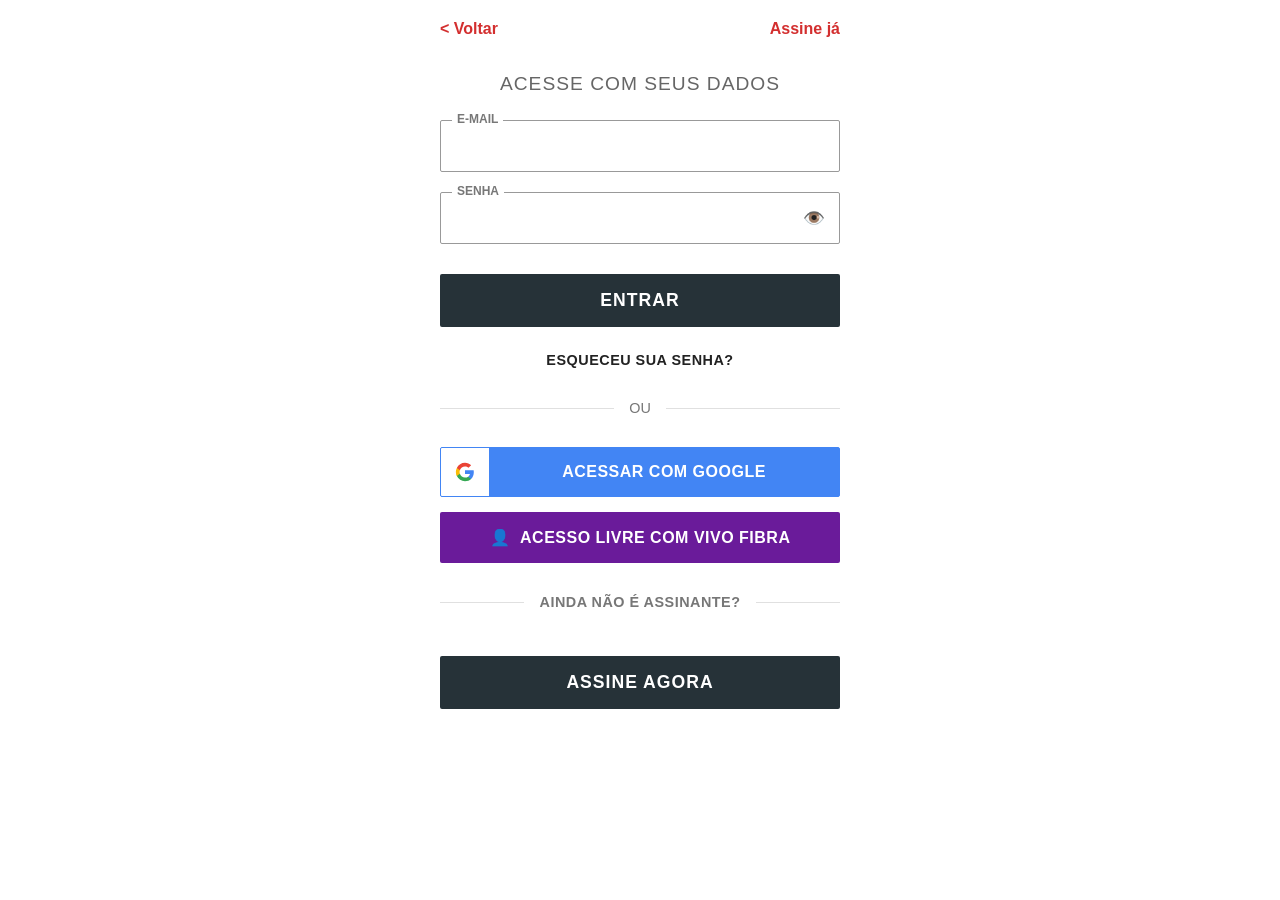
<file: login.html>
<!DOCTYPE html>
<html lang="pt-BR">
<head>
    <meta charset="UTF-8">
    <meta name="viewport" content="width=device-width, initial-scale=1.0">
    <title>Acesse sua Conta - AKINews</title>
    <style>
        * {
            margin: 0;
            padding: 0;
            box-sizing: border-box;
            font-family: Arial, sans-serif;
        }

        body {
            background-color: #ffffff;
            color: #333333;
            padding: 20px;
        }

        /* Barra Superior de Atalhos */
        .top-bar {
            display: flex;
            justify-content: space-between;
            align-items: center;
            margin-bottom: 35px;
            font-size: 1rem;
        }

        .btn-back {
            color: #d32f2f;
            text-decoration: none;
            font-weight: bold;
        }

        .btn-subscribe-top {
            color: #d32f2f;
            text-decoration: none;
            font-weight: bold;
        }

        /* Container Principal */
        .login-container {
            max-width: 400px;
            margin: 0 auto;
            text-align: center;
        }

        .login-title {
            font-size: 1.2rem;
            color: #666666;
            letter-spacing: 1px;
            margin-bottom: 25px;
            font-weight: normal;
        }

        /* Formulário e Inputs */
        .input-group {
            position: relative;
            margin-bottom: 20px;
            text-align: left;
        }

        .input-group label {
            position: absolute;
            top: -8px;
            left: 12px;
            background-color: #ffffff;
            padding: 0 5px;
            font-size: 0.75rem;
            color: #777777;
            font-weight: bold;
        }

        .input-group input {
            width: 100%;
            padding: 16px;
            border: 1px solid #999999;
            border-radius: 2px;
            font-size: 1rem;
            outline: none;
        }

        .input-group input:focus {
            border-color: #0c5e34;
        }

        /* Ícone de Olho para Senha */
        .toggle-password {
            position: absolute;
            right: 15px;
            top: 50%;
            transform: translateY(-50%);
            cursor: pointer;
            color: #777777;
            background: none;
            border: none;
            font-size: 1.1rem;
        }

        /* Botão Entrar Principal */
        .btn-submit {
            width: 100%;
            background-color: #263238;
            color: #ffffff;
            border: none;
            padding: 16px;
            font-size: 1.1rem;
            font-weight: bold;
            letter-spacing: 1px;
            cursor: pointer;
            margin-top: 10px;
            border-radius: 2px;
        }

        .btn-submit:hover {
            background-color: #1a2327;
        }

        .forgot-password {
            display: inline-block;
            margin-top: 25px;
            color: #222222;
            text-decoration: none;
            font-size: 0.9rem;
            font-weight: bold;
            letter-spacing: 0.5px;
        }

        /* Divisores "OU" */
        .divider {
            margin: 30px 0;
            position: relative;
            text-align: center;
        }

        .divider::before {
            content: "";
            position: absolute;
            left: 0;
            top: 50%;
            width: 100%;
            height: 1px;
            background-color: #e0e0e0;
            z-index: 1;
        }

        .divider span {
            background-color: #ffffff;
            padding: 0 15px;
            color: #777777;
            font-size: 0.9rem;
            position: relative;
            z-index: 2;
        }

        /* Botões de Redes Sociais e Parceiros */
        .btn-social {
            width: 100%;
            display: flex;
            align-items: center;
            border: 1px solid #4285f4;
            background-color: #4285f4;
            color: #ffffff;
            font-size: 1rem;
            font-weight: bold;
            cursor: pointer;
            margin-bottom: 15px;
            border-radius: 2px;
            overflow: hidden;
        }

        .btn-social .icon-bg {
            background-color: #ffffff;
            padding: 14px;
            display: flex;
            align-items: center;
            justify-content: center;
        }

        .btn-social .icon-bg svg {
            width: 20px;
            height: 20px;
        }

        .btn-social .text {
            flex: 1;
            text-align: center;
            letter-spacing: 0.5px;
        }

        /* Botão Parceiro / Vivo Fibra */
        .btn-partner {
            width: 100%;
            background-color: #6a1b9a;
            color: #ffffff;
            border: none;
            padding: 16px;
            font-size: 1rem;
            font-weight: bold;
            letter-spacing: 0.5px;
            cursor: pointer;
            border-radius: 2px;
            display: flex;
            align-items: center;
            justify-content: center;
            gap: 10px;
        }

        /* Seção Assinatura */
        .sub-title {
            color: #777777;
            font-size: 0.85rem;
            letter-spacing: 0.5px;
            font-weight: bold;
        }

        .btn-subscribe-main {
            width: 100%;
            background-color: #263238;
            color: #ffffff;
            border: none;
            padding: 16px;
            font-size: 1.1rem;
            font-weight: bold;
            letter-spacing: 1px;
            cursor: pointer;
            margin-top: 15px;
            border-radius: 2px;
        }
    </style>
</head>
<body>

    <div class="login-container">
        <!-- Topo da Página -->
        <div class="top-bar">
            <a href="index.html" class="btn-back">&lt; Voltar</a>
            <a href="#" class="btn-subscribe-top">Assine já</a>
        </div>

        <!-- Título Central -->
        <h2 class="login-title">ACESSE COM SEUS DADOS</h2>

        <!-- Formulário -->
        <form action="index.html" method="GET" onsubmit="return validarLogin()">
            
            <!-- Input Email -->
            <div class="input-group">
                <label>E-MAIL</label>
                <input type="email" required autocomplete="email">
            </div>

            <!-- Input Senha -->
            <div class="input-group">
                <label>SENHA</label>
                <input type="password" id="passwordField" required>
                <button type="button" class="toggle-password" onclick="togglePasswordVisibility()">👁️</button>
            </div>

            <!-- Botão Entrar -->
            <button type="submit" class="btn-submit">ENTRAR</button>
        </form>

        <a href="#" class="forgot-password">ESQUECEU SUA SENHA?</a>

        <!-- Primeiro Divisor -->
        <div class="divider">
            <span>OU</span>
        </div>

        <!-- Botão Google Integrado (Com Ícone Oficial em Vetor) -->
        <button class="btn-social" onclick="alert('Conectando ao Google...')">
            <div class="icon-bg">
                <svg viewBox="0 0 24 24">
                    <path fill="#4285F4" d="M22.56 12.25c0-.78-.07-1.53-.2-2.25H12v4.26h5.92c-.26 1.37-1.04 2.53-2.21 3.31v2.77h3.57c2.08-1.92 3.28-4.74 3.28-8.09z"/>
                    <path fill="#34A853" d="M12 23c2.97 0 5.46-.98 7.28-2.66l-3.57-2.77c-.98.66-2.23 1.06-3.71 1.06-2.86 0-5.29-1.93-6.16-4.53H2.18v2.84C3.99 20.53 7.7 23 12 23z"/>
                    <path fill="#FBBC05" d="M5.84 14.09c-.22-.66-.35-1.36-.35-2.09s.13-1.43.35-2.09V7.06H2.18C1.43 8.55 1 10.22 1 12s.43 3.45 1.18 4.94l2.85-2.22.81-.63z"/>
                    <path fill="#EA4335" d="M12 5.38c1.62 0 3.06.56 4.21 1.64l3.15-3.15C17.45 2.09 14.97 1 12 1 7.7 1 3.99 3.47 2.18 7.06l3.66 2.84c.87-2.6 3.3-4.52 6.16-4.52z"/>
                </svg>
            </div>
            <div class="text">ACESSAR COM GOOGLE</div>
        </button>

        <!-- Botão Acesso Livre Vivo Fibra -->
        <button class="btn-partner" onclick="alert('Autenticando pelo parceiro Vivo...')">
            <span>👤</span> ACESSO LIVRE COM VIVO FIBRA
        </button>

        <!-- Segundo Divisor -->
        <div class="divider">
            <span class="sub-title">AINDA NÃO É ASSINANTE?</span>
        </div>

        <!-- Botão Assine Agora -->
        <button class="btn-subscribe-main" onclick="alert('Redirecionando para planos de assinatura...')">ASSINE AGORA</button>
    </div>

    <!-- Script para Mostrar/Ocultar Senha -->
    <script>
         <script>
    // Função para mostrar/ocultar a senha (que você já tinha)
    function togglePasswordVisibility() {
        var passwordField = document.getElementById("passwordField");
        if (passwordField.type === "password") {
            passwordField.type = "text";
        } else {
            passwordField.type = "password";
        }
    }

    // NOVA FUNÇÃO: Faz o redirecionamento para a página inicial do site
    function validarLogin() {
        // Aqui você poderia colocar regras, mas por enquanto ele vai aceitar qualquer e-mail e senha digitados
        
        // Redireciona o usuário para a página principal do seu site
        window.location.href = "index.html";
        
        // Retorna false para o formulário não recarregar a página antes de mudar de tela
        return false; 
    }
</script>
    </script>
</body>
</html>
</file>
